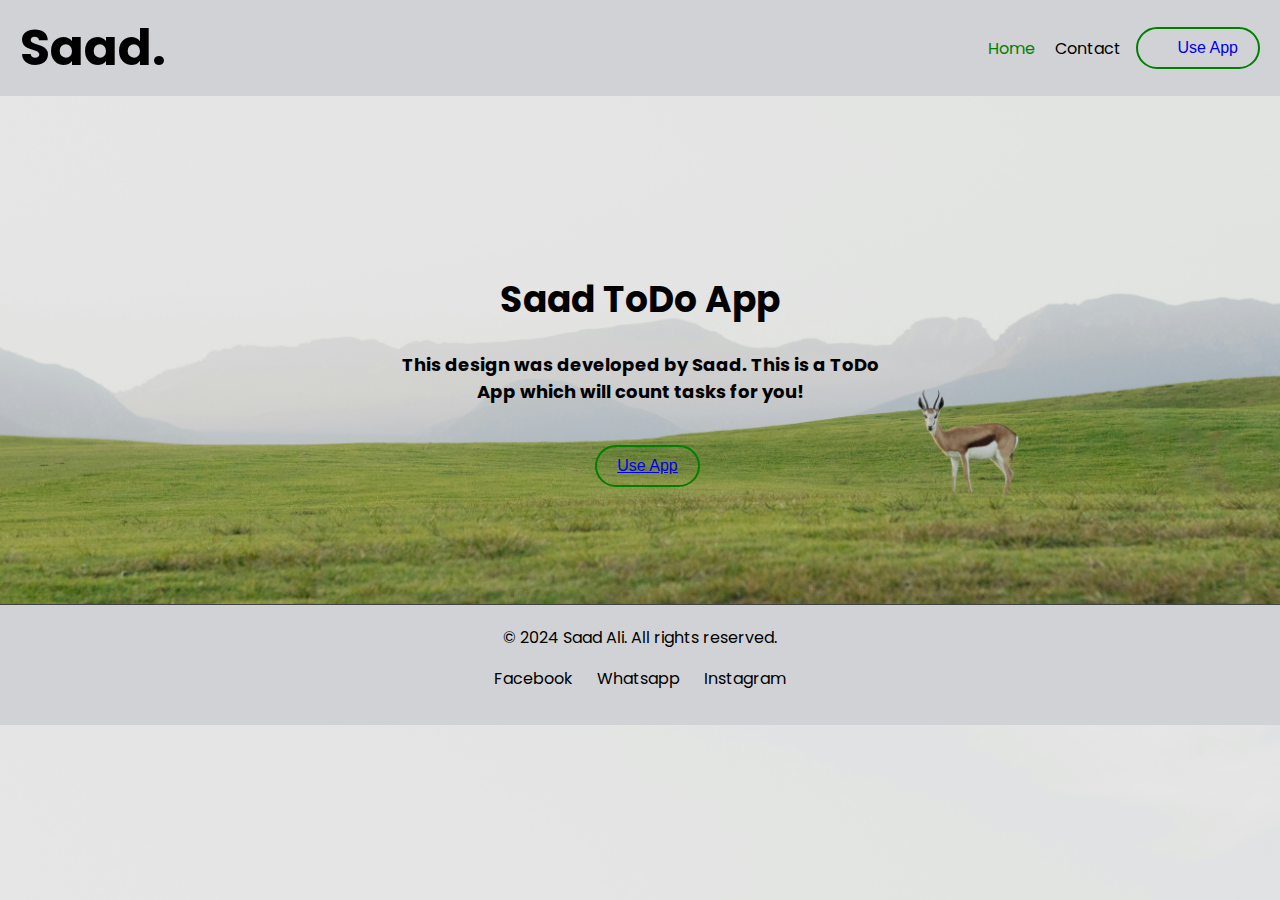
<file: index.html>
<!DOCTYPE html>
<html lang="en">
<head>
    <meta charset="UTF-8">
    <meta name="viewport" content="width=device-width, initial-scale=1.0">
    <title>Main Page</title>
    <link rel="stylesheet" href="style.css">
    <link href="https://fonts.googleapis.com/css2?family=Poppins:wght@400;600&display=swap" rel="stylesheet">
    <style>
        body{
            background-image: url("deer.jpg");
            background-size: cover;
            height: 50vh;
            background-position: center;
        }
    </style>
</head>
<body>
    <header>
        <nav class="navbar">
            <div class="navbar-left">
                <span class="logo">Saad.</span>
            </div>
            <div class="navbar-right">
                <a href="index.html" class="nav-link">Home</a>
                <a href="contact.html" class="nav-link1">Contact</a> <!-- Link to contact page -->
                
                <button class="use-app-button"><a href="useapp.html">Use App </a></button>
            </div>
        </nav>
    </header>

    <main>
        <h1>Saad ToDo App</h1>
        <h4>This design was developed by Saad. This is a ToDo<br> App which will count tasks for you!</h4>
        <div class="container">
            <button class="use-app-button"><a href="useapp.html">Use App </a></button>
        </div>
    </main>

    <footer class="footer">
        <hr class="footer-line">
        <div class="footer-content">
            <p>&copy; 2024 Saad Ali. All rights reserved.</p>
            <ul class="footer-links">
                <li><a href="#privacy">Facebook</a></li>
                <li><a href="#terms">Whatsapp</a></li>
                <li><a href="#contact">Instagram</a></li>
            </ul>
        </div>
    </footer>
    <script src="script.js"></script>
</body>
</html>
</file>
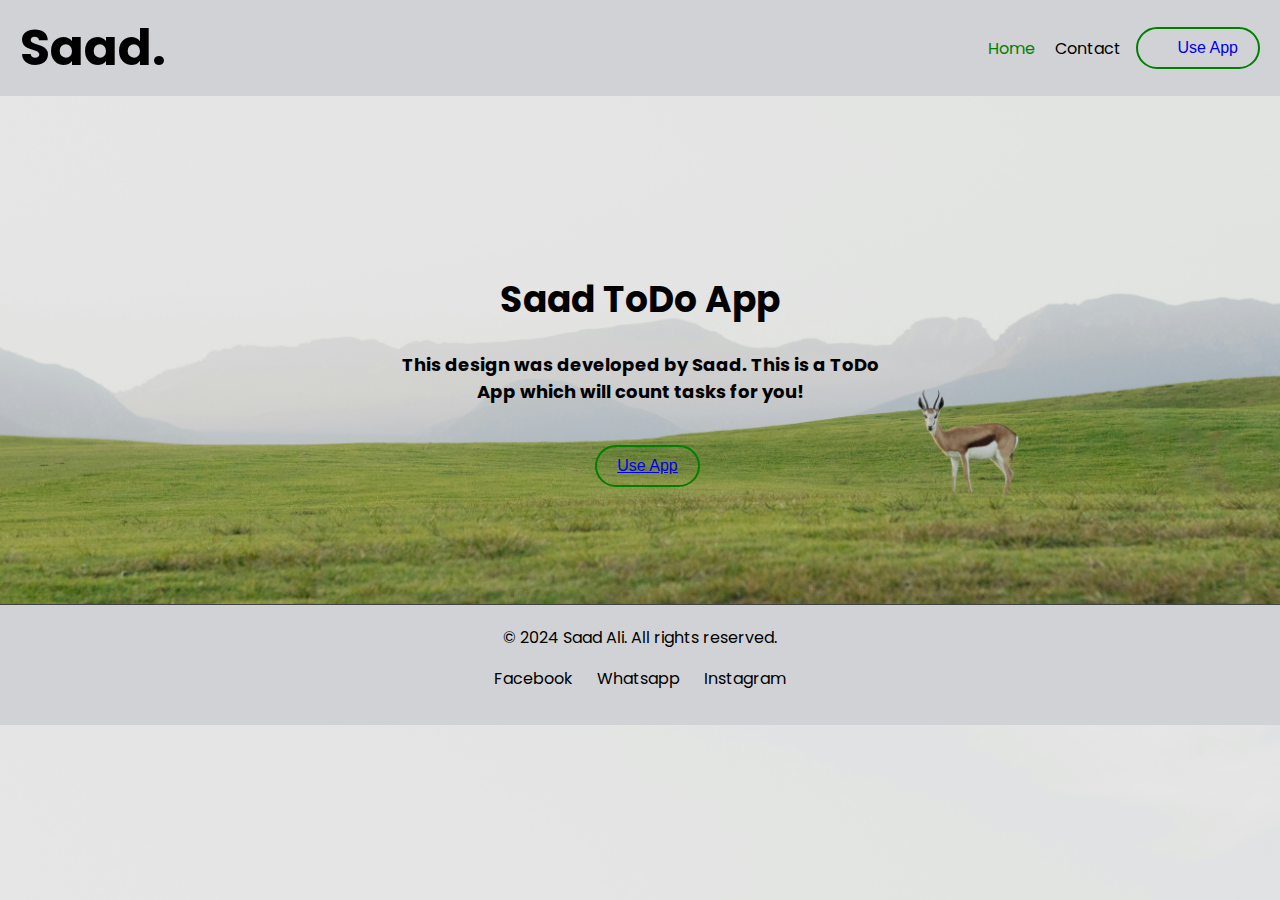
<file: Website/index.html>
<!DOCTYPE html>
<html lang="en">
<head>
    <meta charset="UTF-8">
    <meta name="viewport" content="width=device-width, initial-scale=1.0">
    <title>Main Page</title>
    <link rel="stylesheet" href="style.css">
    <link href="https://fonts.googleapis.com/css2?family=Poppins:wght@400;600&display=swap" rel="stylesheet">
    <style>
        body{
            background-image: url("deer.jpg");
            background-size: cover;
            height: 50vh;
            background-position: center;
        }
    </style>
</head>
<body>
    <header>
        <nav class="navbar">
            <div class="navbar-left">
                <span class="logo">Saad.</span>
            </div>
            <div class="navbar-right">
                <a href="index.html" class="nav-link">Home</a>
                <a href="contact.html" class="nav-link1">Contact</a> <!-- Link to contact page -->
                
                <button class="use-app-button"><a href="useapp.html">Use App </a></button>
            </div>
        </nav>
    </header>

    <main>
        <h1>Saad ToDo App</h1>
        <h4>This design was developed by Saad. This is a ToDo<br> App which will count tasks for you!</h4>
        <div class="container">
            <button class="use-app-button"><a href="useapp.html">Use App </a></button>
        </div>
    </main>

    <footer class="footer">
        <hr class="footer-line">
        <div class="footer-content">
            <p>&copy; 2024 Saad Ali. All rights reserved.</p>
            <ul class="footer-links">
                <li><a href="#privacy">Facebook</a></li>
                <li><a href="#terms">Whatsapp</a></li>
                <li><a href="#contact">Instagram</a></li>
            </ul>
        </div>
    </footer>
    <script src="script.js"></script>
</body>
</html>
</file>
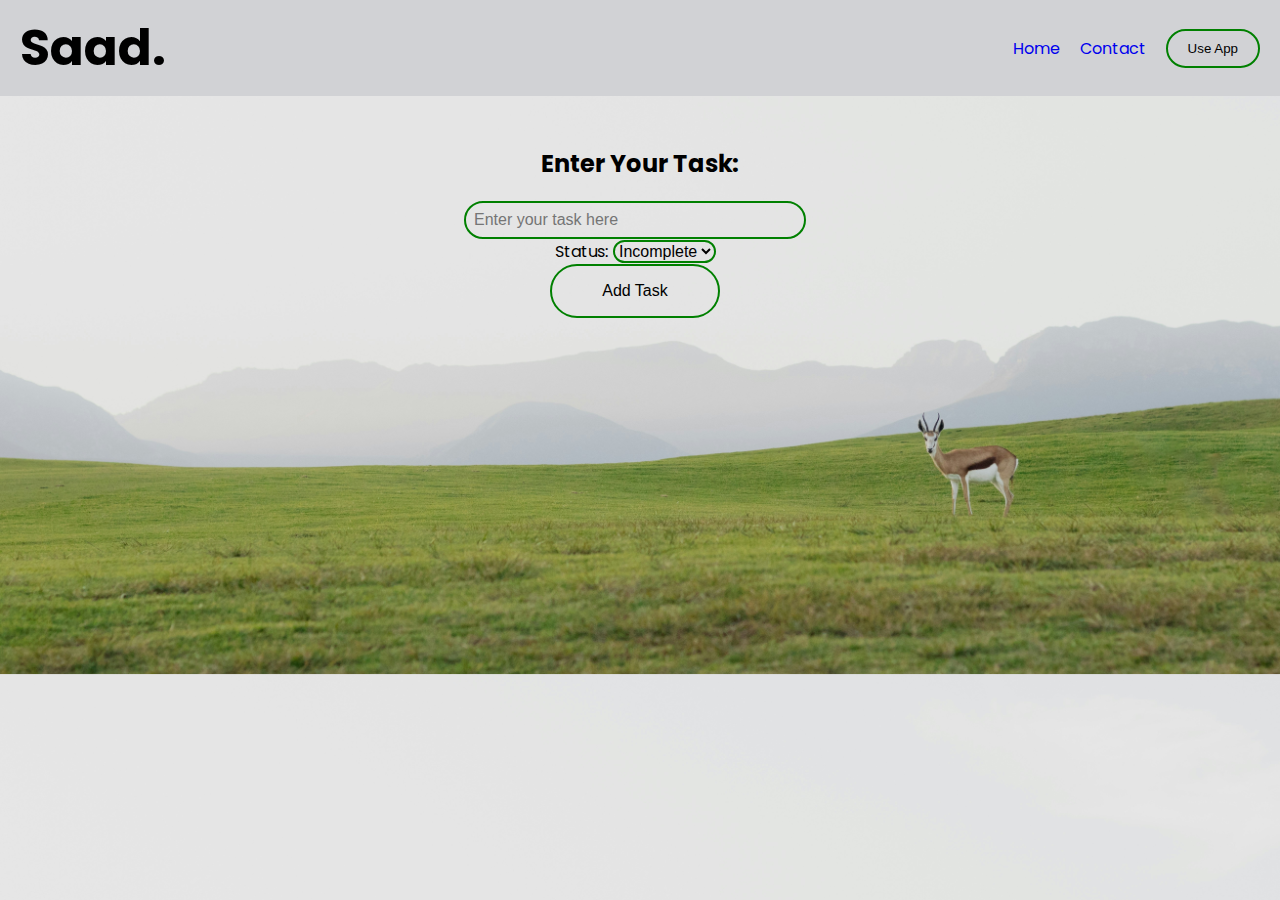
<file: useapp.html>
<!DOCTYPE html>
<html lang="en">
<head>
    <meta charset="UTF-8">
    <meta name="viewport" content="width=device-width, initial-scale=1.0">
    <title>Task Page</title>
    <link rel="stylesheet" href="style.css">
    <link href="https://fonts.googleapis.com/css2?family=Poppins:wght@400;600&display=swap" rel="stylesheet">
    <style>
        body {
            background-image: url("deer.jpg");
            background-size: cover;
            height: 55vh;
            background-position: center;
            font-family: 'Poppins', sans-serif;
        }
        .task-input {
            padding: 8px;
            font-size: 16px;
            width: calc(40% - 150px); /* Adjust width to fit alongside button and dropdown */
            margin-right: 10px;
            border-radius: 50px;
            background-color: transparent;
            border: 2px solid green;
        }
        .task-status-select, .task-button {
            margin-right: 10px;
            border-radius: 50px;
            border: 2px solid green;
            background: transparent;
            font-size: 16px;
        }
        .task-button {
            padding: 8px 16px;
            font-size: 16px;
            cursor: pointer;
            background-color: transparent;
            color: black;
            border: 2px solid green;
            border-radius: 50px;
            width: 170px;
            text-align: center;
            height: 54px;
        }
        .task-status.done {
            background-color: green;
            color: white;
        }
        .task-status.incomplete {
            background-color: red;
            color: white;
        }
        .task-item {
            margin-bottom: 10px;
            padding: 10px;
            
            border-radius: 5px;
            background-color: transparent;
            display: flex;
            justify-content: space-between;
            align-items: center;
        }
        .task-status {
            margin-left: 10px;
            padding: 5px 10px;
            border: none;
            border-radius: 5px;
            cursor: pointer;
        }
        .status-select-wrapper {
            display: flex;
            align-items: center;
            margin-right: 10px;
        }
        .status-select-wrapper label {
            margin-right: 5px;
        }
    </style>
</head>
<body>
    <header>
        <nav class="navbar">
            <div class="navbar-left">
                <a href="#" class="navbar-brand">Saad.</a>
            </div>
            <div class="navbar-right">
                <a href="index.html">Home</a>
                <a href="contact.html">Contact</a>
                <button class="navbar-button" onclick="location.href='useapp.html'">Use App</button>
            </div>
        </nav>
    </header>

    <main class="task-page">
        <h2>Enter Your Task:</h2>
        <!-- Input field for task name -->
        <input type="text" id="task-input" placeholder="Enter your task here" class="task-input">

        <!-- Dropdown menu or radio buttons for selecting task status -->
        <div class="status-select-wrapper">
            <label for="task-status" style="padding-left: 505px;";font-size:16px;>Status:</label>
            <select id="task-status" class="task-status-select">
                <option value="incomplete">Incomplete</option>
                <option value="done">Done</option>
            </select>
        </div>

        <button id="add-task-button" class="task-button">Add Task</button>
        <div id="task-list" class="task-list">
            <!-- Tasks will be added here dynamically -->
        </div>
    </main>

    <script>
        // Function to add a new task
        function addTask(taskName, status) {
            const taskItem = document.createElement('div');
            taskItem.classList.add('task-item');
            taskItem.innerHTML = `
                <p>${taskName}</p>
                <button class="task-status ${status}" onclick="toggleStatus(this)">${status === 'done' ? 'Done' : 'Incomplete'}</button>
            `;
            document.getElementById('task-list').appendChild(taskItem);
        }

        // Function to handle adding a task
        document.getElementById('add-task-button').addEventListener('click', function() {
            const taskInput = document.getElementById('task-input');
            const taskStatus = document.getElementById('task-status').value;
            const taskName = taskInput.value.trim();
            
            if (taskName) {
                addTask(taskName, taskStatus);
                taskInput.value = ''; // Clear the input field after adding the task
            } else {
                alert('Please enter a task.');
            }
        });

        // Function to toggle task status
        function toggleStatus(button) {
            if (button.classList.contains('done')) {
                button.classList.remove('done');
                button.classList.add('incomplete');
                button.textContent = 'Incomplete';
            } else {
                button.classList.remove('incomplete');
                button.classList.add('done');
                button.textContent = 'Done';
            }
        }
    </script>
</body>
</html>
</file>
<file: style.css>
/* Reset some default styles */
body {
    margin: 0;
    font-family: 'Poppins', Arial, sans-serif;
}

/* Navbar styles */
.navbar {
    display: flex;
    justify-content: space-between;
    align-items: center;
    background-color: #D1D2D5;
    color: black;
    padding: 10px 20px;
    opacity: 1;
}

.navbar-left .logo {
    font-size: 50px;
    font-weight: bold;
    text-decoration: none;
    color: black;
}

.navbar-right {
    display: flex;
    align-items: center;
    color: green;
}

.nav-link {
    color: green;
    text-decoration: none;
    margin-left: 20px;
    font-size: 1em;
}

.nav-link:hover {
    text-decoration: underline;
}

.use-app-button {
    padding: 10px 20px;
    font-size: 1em;
    border: none;
    border-radius: 50px;
    background-color: transparent;
    color: black;
    cursor: pointer;
    margin-left: 15px;
    border: 2px solid green;
}

/* Main content styles */
h1 {
    text-align: center;
    font-size: 36px;
    padding-top: 152px;
}

h4 {
    text-align: center;
    font-size: 18px;
    margin: 20px 0;
}

.container {
    display: flex;
    justify-content: center;
    padding: 20px;
}

.center-button {
    font-size: 16px;
    background-color: transparent;
    border: 2px solid green;
    border-radius: 50px;
    padding: 15px 30px;
    cursor: pointer;
}

/* Footer styles */
.footer {
    background-color: #D1D2D5;
    color: rgb(0, 0, 0);
    padding: 0px;
    text-align: center;
    margin-top: 97px;
    padding-bottom: 24px;
}

.footer-line {
    border: none;
    border-top: 1px solid #444;
    margin: 20px 0;
    width: 100%;
}

.footer-content {
    max-width: 1200px;
    margin: 0 auto;
}

.footer-links {
    list-style: none;
    padding: 0;
    margin: 10px 0;
}

.footer-links li {
    display: inline;
    margin: 0 10px;
}

.footer-links a {
    color: black;
    text-decoration: none;
}

.footer-links a:hover {
    text-decoration: underline;
}

/* Contact page styles */
.contact-page {
    text-align: center;
    margin: 50px;
    background-image: url("deer.jpg");
    background-size: cover;
    height: 85vh;
    background-position: center;
}

.contact-page h1 {
    font-size: 50px;
    font-weight: bolder;
}

.contact-page h4 {
    font-size: 18px;
    margin: 20px 0;
}

.contact-button {
    background-color: transparent;
    color: black;
    border: 2px solid green;
    padding: 10px 20px;
    border-radius: 50px;
    cursor: pointer;
    font-size: 16px;
}
/* Reset some default styles */


/* Navbar styles */
.navbar {
    display: flex;
    justify-content: space-between;
    align-items: center;
    background-color: #D1D2D5;
    color: black;
    padding: 10px 20px;
}

.navbar-left .navbar-brand {
    font-size: 50px;
    text-decoration: none;
    color: black;
    font-weight: bolder;
}

.navbar-right {
    display: flex;
    align-items: center;
}

.navbar-right a {
   
    text-decoration: none;
    margin-left: 20px;
}

.navbar-right a:hover {
    text-decoration: underline;
}

.navbar-button {
    background-color: transparent;
    color:black;
    border: 2px solid green;
    padding: 10px 20px;
    border-radius: 50px;
    cursor: pointer;
    margin-left: 20px;
}



/* Task Page styles */
.task-page {
    text-align: center;
    margin: 50px;
}

.task-page h2 {
    font-size: 24px;
    margin-bottom: 20px;
}

.task-button {
    background-color: #D1D2D5;
    color: black;
    border: 2px solid #D1D2D5;
    padding: 10px 20px;
    border-radius: 50px;
    cursor: pointer;
    font-size: 16px;
    margin-bottom: 30px;
    height: 102px;
    width: 330px;
    text-align: left;
}



.task-list {
    text-align: center;
}

.task-item {
    display: flex;
    justify-content: center;
    align-items: center;
    margin: 20px 0;
}

.task-item p {
    margin: 0 15px 0 0;
    font-size: 18px;
}

.task-status {
    background-color: #f1f1f1;
    border: 1px solid #ccc;
    padding: 8px 15px;
    border-radius: 5px;
    cursor: pointer;
    font-size: 14px;
    margin: 0 5px;
}

.task-status.done {
    background-color: #4CAF50;
    color: white;
}

.task-status.incomplete {
    background-color: #f44336;
    color: white;
}

.task-status:hover {
    opacity: 0.8;
}
.contact-page{
    padding-bottom: 171px;
    margin: -33px;
}
.nav-link1{
    color: black;
}
</file>
<file: Website/style.css>
/* Reset some default styles */
body {
    margin: 0;
    font-family: 'Poppins', Arial, sans-serif;
}

/* Navbar styles */
.navbar {
    display: flex;
    justify-content: space-between;
    align-items: center;
    background-color: #D1D2D5;
    color: black;
    padding: 10px 20px;
    opacity: 1;
}

.navbar-left .logo {
    font-size: 50px;
    font-weight: bold;
    text-decoration: none;
    color: black;
}

.navbar-right {
    display: flex;
    align-items: center;
    color: green;
}

.nav-link {
    color: green;
    text-decoration: none;
    margin-left: 20px;
    font-size: 1em;
}

.nav-link:hover {
    text-decoration: underline;
}

.use-app-button {
    padding: 10px 20px;
    font-size: 1em;
    border: none;
    border-radius: 50px;
    background-color: transparent;
    color: black;
    cursor: pointer;
    margin-left: 15px;
    border: 2px solid green;
}

/* Main content styles */
h1 {
    text-align: center;
    font-size: 36px;
    padding-top: 152px;
}

h4 {
    text-align: center;
    font-size: 18px;
    margin: 20px 0;
}

.container {
    display: flex;
    justify-content: center;
    padding: 20px;
}

.center-button {
    font-size: 16px;
    background-color: transparent;
    border: 2px solid green;
    border-radius: 50px;
    padding: 15px 30px;
    cursor: pointer;
}

/* Footer styles */
.footer {
    background-color: #D1D2D5;
    color: rgb(0, 0, 0);
    padding: 0px;
    text-align: center;
    margin-top: 97px;
    padding-bottom: 24px;
}

.footer-line {
    border: none;
    border-top: 1px solid #444;
    margin: 20px 0;
    width: 100%;
}

.footer-content {
    max-width: 1200px;
    margin: 0 auto;
}

.footer-links {
    list-style: none;
    padding: 0;
    margin: 10px 0;
}

.footer-links li {
    display: inline;
    margin: 0 10px;
}

.footer-links a {
    color: black;
    text-decoration: none;
}

.footer-links a:hover {
    text-decoration: underline;
}

/* Contact page styles */
.contact-page {
    text-align: center;
    margin: 50px;
    background-image: url("deer.jpg");
    background-size: cover;
    height: 85vh;
    background-position: center;
}

.contact-page h1 {
    font-size: 50px;
    font-weight: bolder;
}

.contact-page h4 {
    font-size: 18px;
    margin: 20px 0;
}

.contact-button {
    background-color: transparent;
    color: black;
    border: 2px solid green;
    padding: 10px 20px;
    border-radius: 50px;
    cursor: pointer;
    font-size: 16px;
}
/* Reset some default styles */


/* Navbar styles */
.navbar {
    display: flex;
    justify-content: space-between;
    align-items: center;
    background-color: #D1D2D5;
    color: black;
    padding: 10px 20px;
}

.navbar-left .navbar-brand {
    font-size: 50px;
    text-decoration: none;
    color: black;
    font-weight: bolder;
}

.navbar-right {
    display: flex;
    align-items: center;
}

.navbar-right a {
   
    text-decoration: none;
    margin-left: 20px;
}

.navbar-right a:hover {
    text-decoration: underline;
}

.navbar-button {
    background-color: transparent;
    color:black;
    border: 2px solid green;
    padding: 10px 20px;
    border-radius: 50px;
    cursor: pointer;
    margin-left: 20px;
}



/* Task Page styles */
.task-page {
    text-align: center;
    margin: 50px;
}

.task-page h2 {
    font-size: 24px;
    margin-bottom: 20px;
}

.task-button {
    background-color: #D1D2D5;
    color: black;
    border: 2px solid #D1D2D5;
    padding: 10px 20px;
    border-radius: 50px;
    cursor: pointer;
    font-size: 16px;
    margin-bottom: 30px;
    height: 102px;
    width: 330px;
    text-align: left;
}



.task-list {
    text-align: center;
}

.task-item {
    display: flex;
    justify-content: center;
    align-items: center;
    margin: 20px 0;
}

.task-item p {
    margin: 0 15px 0 0;
    font-size: 18px;
}

.task-status {
    background-color: #f1f1f1;
    border: 1px solid #ccc;
    padding: 8px 15px;
    border-radius: 5px;
    cursor: pointer;
    font-size: 14px;
    margin: 0 5px;
}

.task-status.done {
    background-color: #4CAF50;
    color: white;
}

.task-status.incomplete {
    background-color: #f44336;
    color: white;
}

.task-status:hover {
    opacity: 0.8;
}
.contact-page{
    padding-bottom: 171px;
    margin: -33px;
}
.nav-link1{
    color: black;
}
</file>
